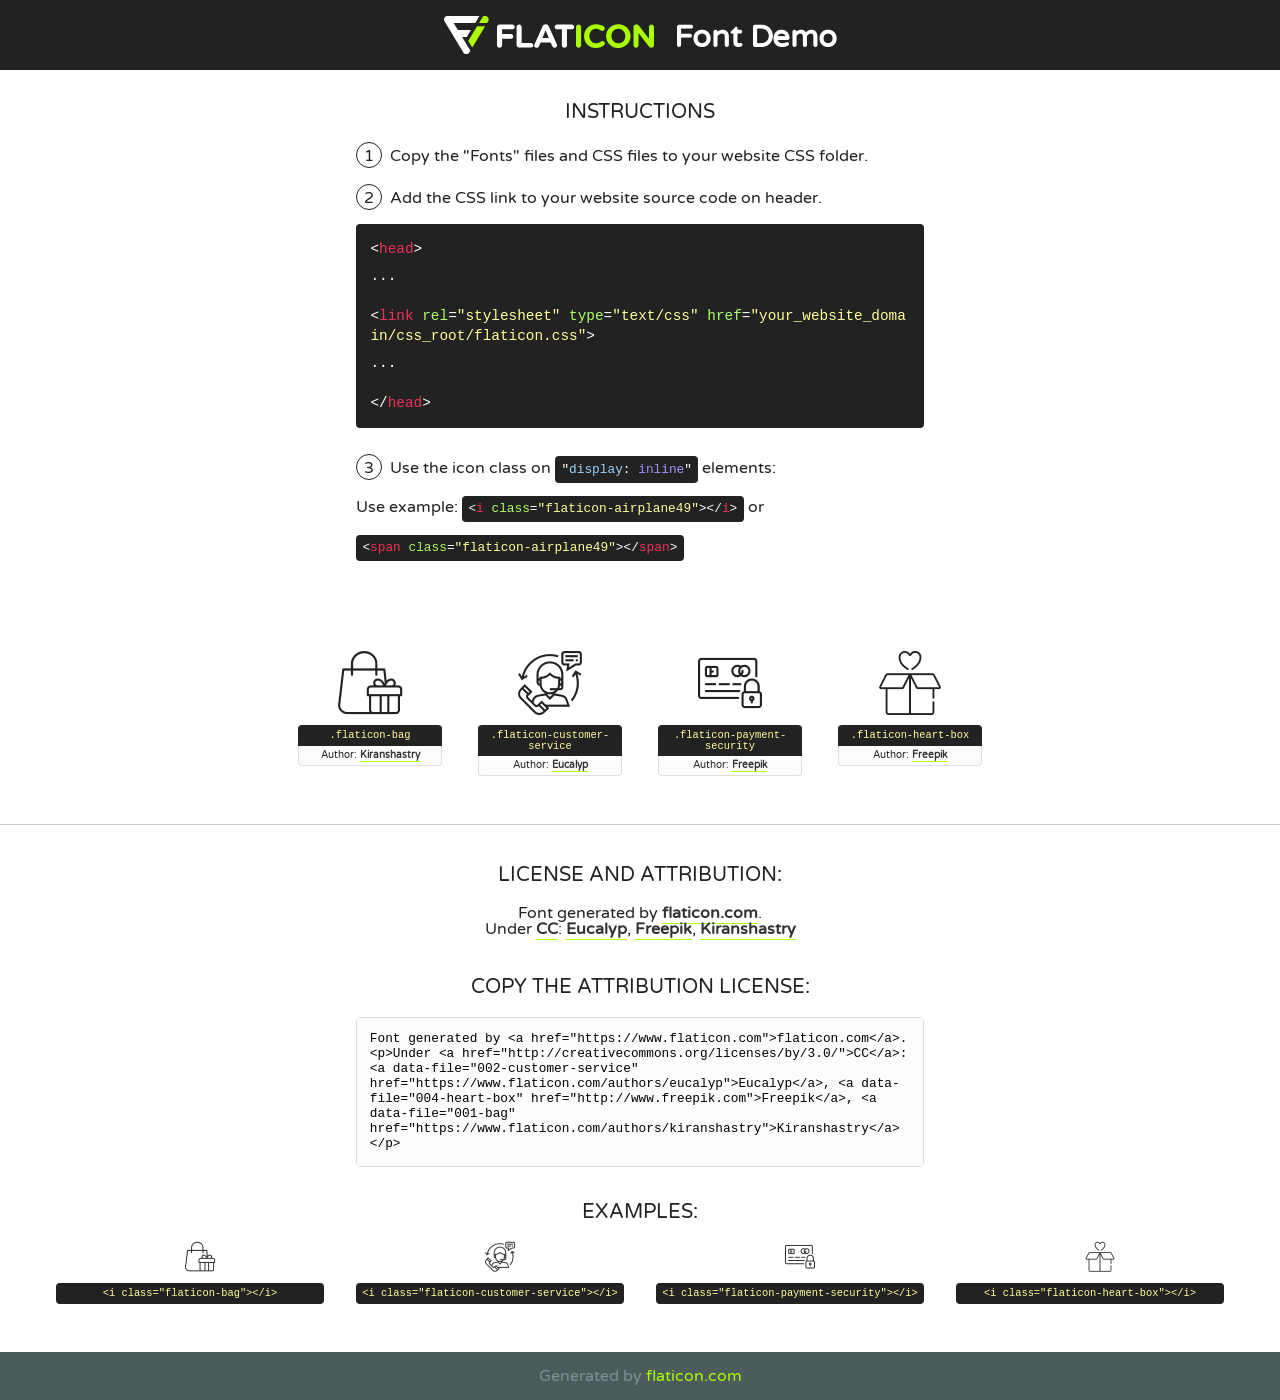
<file: staticfiles/home/fonts/flaticon/font/flaticon.html>
<!DOCTYPE html>
<!--
  Flaticon icon font: Flaticon
  Creation date: 26/04/2019 08:25
-->
<html>
<!DOCTYPE html>
<html>

<head>
    <title>Flaticon WebFont</title>
    <link href="http://fonts.googleapis.com/css?family=Varela+Round" rel="stylesheet" type="text/css" />
    <link rel="stylesheet" type="text/css" href="flaticon.css">
    <meta charset="UTF-8">
    <style>
    html, body, div, span, applet, object, iframe,
    h1, h2, h3, h4, h5, h6, p, blockquote, pre,
    a, abbr, acronym, address, big, cite, code,
    del, dfn, em, img, ins, kbd, q, s, samp,
    small, strike, strong, sub, sup, tt, var,
    b, u, i, center,
    dl, dt, dd, ol, ul, li,
    fieldset, form, label, legend,
    table, caption, tbody, tfoot, thead, tr, th, td,
    article, aside, canvas, details, embed, 
    figure, figcaption, footer, header, hgroup, 
    menu, nav, output, ruby, section, summary,
    time, mark, audio, video {
        margin: 0;
        padding: 0;
        border: 0;
        font-size: 100%;
        font: inherit;
        vertical-align: baseline;
    }
    /* HTML5 display-role reset for older browsers */
    article, aside, details, figcaption, figure, 
    footer, header, hgroup, menu, nav, section {
        display: block;
    }
    body {
        line-height: 1;
    }
    ol, ul {
        list-style: none;
    }
    blockquote, q {
        quotes: none;
    }
    blockquote:before, blockquote:after,
    q:before, q:after {
        content: '';
        content: none;
    }
    table {
        border-collapse: collapse;
        border-spacing: 0;
    }
    body {
        font-family: 'Varela Round', Helvetica, Arial, sans-serif;
        font-size: 16px;
        color: #222;
    }
    a {
        color: #333;
        border-bottom: 1px solid #a9fd00;
        font-weight: bold;
        text-decoration: none;
    }
    * {
        -moz-box-sizing: border-box;
        -webkit-box-sizing: border-box;
        box-sizing: border-box;
        margin: 0;
        padding: 0;
    }
    [class^="flaticon-"]:before, [class*=" flaticon-"]:before, [class^="flaticon-"]:after, [class*=" flaticon-"]:after {
        font-family: Flaticon;
        font-size: 30px;
        font-style: normal;
        margin-left: 20px;
        color: #333;
    }
    .wrapper {
        max-width: 600px;
        margin: auto;
        padding: 0 1em;
    }
    .title {
        font-size: 1.25em;
        text-align: center;
        margin-bottom: 1em;
        text-transform: uppercase;
    }
    header {
        text-align: center;
        background-color: #222;
        color: #fff;
        padding: 1em;
    }
    header .logo {
        width: 210px;
        height: 38px;
        display: inline-block;
        vertical-align: middle;
        margin-right: 1em;
        border: none;
    }
    header strong {
        font-size: 1.95em;
        font-weight: bold;
        vertical-align: middle;
        margin-top: 5px;
        display: inline-block;
    }
    .demo {
        margin: 2em auto;
        line-height: 1.25em;
    }
    .demo ul li {
        margin-bottom: 1em;
    }
    .demo ul li .num {
        color: #222;
        border-radius: 20px;
        display: inline-block;
        width: 26px;
        padding: 3px;
        height: 26px;
        text-align: center;
        margin-right: 0.5em;
        border: 1px solid #222;
    }
    .demo ul li code {
        background-color: #222;
        border-radius: 4px;
        padding: 0.25em 0.5em;
        display: inline-block;
        color: #fff;
        font-family: Consolas,Monaco,Lucida Console,Liberation Mono,DejaVu Sans Mono,Bitstream Vera Sans Mono,Courier New, monospace;
        font-weight: lighter;
        margin-top: 1em;
        font-size: 0.8em;
        word-break: break-all;
    }
    .demo ul li code.big {
        padding: 1em;
        font-size: 0.9em;
    }
    .demo ul li code .red {
        color: #EF3159;
    }
    .demo ul li code .green {
        color: #ACFF65;
    }
    .demo ul li code .yellow {
        color: #FFFF99;
    }
    .demo ul li code .blue {
        color: #99D3FF;
    }
    .demo ul li code .purple {
        color: #A295FF;
    }
    .demo ul li code .dots {
        margin-top: 0.5em;
        display: block;
    }
    #glyphs {
        border-bottom: 1px solid #ccc;
        padding: 2em 0;
        text-align: center;
    }
    .glyph {
        display: inline-block;
        width: 9em;
        margin: 1em;
        text-align: center;
        vertical-align: top;
        background: #FFF;
    }
    .glyph .glyph-icon {
        padding: 10px;
        display: block;
        font-family:"Flaticon";
        font-size: 64px;
        line-height: 1;
    }
    .glyph .glyph-icon:before {
        font-size: 64px;
        color: #222;
        margin-left: 0;
    }
    .class-name {
        font-size: 0.65em;
        background-color: #222;
        color: #fff;
        border-radius: 4px 4px 0 0;
        padding: 0.5em;
        color: #FFFF99;
        font-family: Consolas,Monaco,Lucida Console,Liberation Mono,DejaVu Sans Mono,Bitstream Vera Sans Mono,Courier New, monospace;
    }
    .author-name {
        font-size: 0.6em;
        background-color: #fcfcfd;
        border: 1px solid #DEDEE4;
        border-top: 0;
        border-radius: 0 0 4px 4px;
        padding: 0.5em;
    }
    .class-name:last-child {
        font-size: 10px;
        color:#888;
    }
    .class-name:last-child a {
        font-size: 10px;
        color:#555;
    }
    .class-name:last-child a:hover {
        color:#a9fd00;
    }
    .glyph > input {
        display: block;
        width: 100px;
        margin: 5px auto;
        text-align: center;
        font-size: 12px;
        cursor: text;
    }
    .glyph > input.icon-input {
        font-family:"Flaticon";
        font-size: 16px;
        margin-bottom: 10px;
    }
    .attribution .title {
        margin-top: 2em;
    }
    .attribution textarea {
        background-color: #fcfcfd;
        padding: 1em;
        border: none;
        box-shadow: none;
        border: 1px solid #DEDEE4;
        border-radius: 4px;
        resize: none;
        width: 100%;
        height: 150px;
        font-size: 0.8em;
        font-family: Consolas,Monaco,Lucida Console,Liberation Mono,DejaVu Sans Mono,Bitstream Vera Sans Mono,Courier New, monospace;
        -webkit-appearance: none;
    }
    .iconsuse {
        margin: 2em auto;
        text-align: center;
        max-width: 1200px;
    }
    .iconsuse:after {
        content: '';
        display: table;
        clear: both;
    }
    .iconsuse .image {
        float: left;
        width: 25%;
        padding: 0 1em;
    }
    .iconsuse .image p {
        margin-bottom: 1em;
    }
    .iconsuse .image span {
        display: block;
        font-size: 0.65em;
        background-color: #222;
        color: #fff;
        border-radius: 4px;
        padding: 0.5em;
        color: #FFFF99;
        margin-top: 1em;
        font-family: Consolas,Monaco,Lucida Console,Liberation Mono,DejaVu Sans Mono,Bitstream Vera Sans Mono,Courier New, monospace;
    }
    #footer {
        text-align: center;
        background-color: #4C5B5C;
        color: #7c9192;
        padding: 1em;
    }
    #footer a {
        border: none;
        color: #a9fd00;
        font-weight: normal;
    }
    @media (max-width: 960px) {
        .iconsuse .image {
            width: 50%;
        }
    }
    @media (max-width: 560px) {
        .iconsuse .image {
            width: 100%;
        }
    }
    </style>
</head>

<body class="characters-off">

    <header>
        <a href="https://www.flaticon.com" target="_blank" class="logo">
            <svg version="1.1" xmlns="http://www.w3.org/2000/svg" xmlns:xlink="http://www.w3.org/1999/xlink" xmlns:a="http://ns.adobe.com/AdobeSVGViewerExtensions/3.0/" viewBox="0 0 560.875 102.036" enable-background="new 0 0 560.875 102.036" xml:space="preserve">
                <defs>
                </defs>
                <g>
                    <g class="letters">
                        <path fill="#ffffff" d="M141.596,29.675c0-3.777,2.985-6.767,6.764-6.767h34.438c3.426,0,6.15,2.728,6.15,6.15
                        c0,3.43-2.724,6.149-6.15,6.149h-27.674v13.091h23.719c3.429,0,6.151,2.724,6.151,6.15c0,3.43-2.723,6.149-6.151,6.149h-23.719
                        v17.574c0,3.773-2.986,6.761-6.764,6.761c-3.779,0-6.764-2.989-6.764-6.761V29.675z"></path>
                        <path fill="#ffffff" d="M193.844,29.149c0-3.781,2.985-6.767,6.764-6.767c3.776,0,6.763,2.985,6.763,6.767v42.957h25.039
                        c3.426,0,6.149,2.726,6.149,6.153c0,3.425-2.723,6.15-6.149,6.15h-31.802c-3.779,0-6.764-2.986-6.764-6.768V29.149z"></path>
                        <path fill="#ffffff" d="M241.891,75.71l21.438-48.407c1.492-3.341,4.215-5.357,7.906-5.357h0.792
                        c3.686,0,6.323,2.017,7.815,5.357l21.439,48.407c0.436,0.967,0.701,1.845,0.701,2.723c0,3.602-2.809,6.501-6.414,6.501
                        c-3.161,0-5.269-1.845-6.499-4.655l-4.132-9.661h-27.059l-4.301,10.102c-1.144,2.631-3.426,4.214-6.237,4.214
                        c-3.517,0-6.24-2.81-6.24-6.325C241.1,77.64,241.451,76.677,241.891,75.71z M279.932,58.666l-8.521-20.297l-8.526,20.297H279.932
                        z"></path>
                        <path fill="#ffffff" d="M314.864,35.387H301.86c-3.429,0-6.239-2.813-6.239-6.238c0-3.429,2.811-6.24,6.239-6.24h39.533
                        c3.426,0,6.237,2.811,6.237,6.24c0,3.425-2.811,6.238-6.237,6.238h-13.001v42.785c0,3.773-2.99,6.761-6.764,6.761
                        c-3.779,0-6.764-2.989-6.764-6.761V35.387z"></path>
                        <path fill="#A9FD00" d="M352.615,29.149c0-3.781,2.985-6.767,6.767-6.767c3.774,0,6.761,2.985,6.761,6.767v49.024
                        c0,3.773-2.987,6.761-6.761,6.761c-3.781,0-6.767-2.989-6.767-6.761V29.149z"></path>
                        <path fill="#A9FD00" d="M374.132,53.836v-0.179c0-17.481,13.178-31.801,32.065-31.801c9.22,0,15.459,2.458,20.557,6.238
                        c1.402,1.054,2.637,2.985,2.637,5.357c0,3.692-2.985,6.59-6.681,6.59c-1.845,0-3.071-0.702-4.044-1.319
                        c-3.776-2.813-7.729-4.393-12.562-4.393c-10.364,0-17.831,8.611-17.831,19.154v0.173c0,10.542,7.291,19.329,17.831,19.329
                        c5.715,0,9.492-1.756,13.359-4.834c1.049-0.874,2.458-1.491,4.039-1.491c3.429,0,6.325,2.813,6.325,6.236
                        c0,2.106-1.056,3.78-2.282,4.834c-5.539,4.834-12.036,7.733-21.878,7.733C387.572,85.464,374.132,71.493,374.132,53.836z"></path>
                        <path fill="#A9FD00" d="M433.009,53.836v-0.179c0-17.481,13.79-31.801,32.766-31.801c18.981,0,32.592,14.143,32.592,31.628v0.173
                        c0,17.483-13.785,31.807-32.769,31.807C446.625,85.464,433.009,71.32,433.009,53.836z M484.224,53.836v-0.179
                        c0-10.539-7.725-19.326-18.626-19.326c-10.893,0-18.449,8.611-18.449,19.154v0.173c0,10.542,7.73,19.329,18.626,19.329
                        C476.676,72.986,484.224,64.378,484.224,53.836z"></path>
                        <path fill="#A9FD00" d="M506.233,29.321c0-3.774,2.99-6.763,6.767-6.763h1.401c3.252,0,5.183,1.583,7.029,3.953l26.093,34.265
                        V29.059c0-3.692,2.99-6.677,6.681-6.677c3.683,0,6.671,2.985,6.671,6.677v48.934c0,3.78-2.987,6.765-6.764,6.765h-0.436
                        c-3.257,0-5.188-1.581-7.034-3.953l-27.056-35.492v32.944c0,3.687-2.985,6.676-6.678,6.676c-3.683,0-6.673-2.989-6.673-6.676
                        V29.321z"></path>
                    </g>
                    <g class="insignia">
                        <path fill="#ffffff" d="M48.372,56.137h12.517l11.156-18.537H37.186L25.688,18.539h57.825L94.668,0H9.271
                        C5.925,0,2.842,1.801,1.198,4.716c-1.644,2.907-1.593,6.482,0.134,9.343l50.38,83.501c1.678,2.781,4.689,4.476,7.938,4.476
                        c3.246,0,6.257-1.695,7.935-4.476l2.898-4.804L48.372,56.137z"></path>
                        <g class="i">
                            <path fill="#A9FD00" d="M93.575,18.539h0.031v0.004l21.652,0.004l2.705-4.488c1.727-2.861,1.778-6.436,0.133-9.343
                            C116.454,1.801,113.371,0,110.026,0h-5.294L93.575,18.539z"></path>
                            <polygon fill="#A9FD00" points="88.291,27.356 64.725,66.486 75.519,84.404 109.942,27.356"></polygon>
                        </g>
                    </g>
                </g>
            </svg>
        </a>
        <strong>Font Demo</strong>
    </header>


    <section class="demo wrapper">

        <p class="title">Instructions</p>

        <ul>
            <li>
                <span class="num">1</span>Copy the "Fonts" files and CSS files to your website CSS folder.
            </li>
            <li>
                <span class="num">2</span>Add the CSS link to your website source code on header.
                <code class="big">
                    &lt;<span class="red">head</span>&gt;
                    <br/><span class="dots">...</span>
                    <br/>&lt;<span class="red">link</span> <span class="green">rel</span>=<span class="yellow">"stylesheet"</span> <span class="green">type</span>=<span class="yellow">"text/css"</span> <span class="green">href</span>=<span class="yellow">"your_website_domain/css_root/flaticon.css"</span>&gt;
                    <br/><span class="dots">...</span>
                    <br/>&lt;/<span class="red">head</span>&gt;
                </code>
            </li>

            <li>
                <p>
                    <span class="num">3</span>Use the icon class on <code>"<span class="blue">display</span>:<span class="purple"> inline</span>"</code> elements:
                    <br />
                    Use example: <code>&lt;<span class="red">i</span> <span class="green">class</span>=<span class="yellow">&quot;flaticon-airplane49&quot;</span>&gt;&lt;/<span class="red">i</span>&gt;</code> or <code>&lt;<span class="red">span</span> <span class="green">class</span>=<span class="yellow">&quot;flaticon-airplane49&quot;</span>&gt;&lt;/<span class="red">span</span>&gt;</code>
            </li>
        </ul>

    </section>




   <section id="glyphs">          
    
      
        <div class="glyph"><div class="glyph-icon flaticon-bag"></div>
            <div class="class-name">.flaticon-bag</div>
            <div class="author-name">Author: <a data-file="001-bag" href="https://www.flaticon.com/authors/kiranshastry">Kiranshastry</a> </div> 
        </div>        
        
        <div class="glyph"><div class="glyph-icon flaticon-customer-service"></div>
            <div class="class-name">.flaticon-customer-service</div>
            <div class="author-name">Author: <a data-file="002-customer-service" href="https://www.flaticon.com/authors/eucalyp">Eucalyp</a> </div> 
        </div>        
        
        <div class="glyph"><div class="glyph-icon flaticon-payment-security"></div>
            <div class="class-name">.flaticon-payment-security</div>
            <div class="author-name">Author: <a data-file="003-payment-security" href="http://www.freepik.com">Freepik</a> </div> 
        </div>        
        
        <div class="glyph"><div class="glyph-icon flaticon-heart-box"></div>
            <div class="class-name">.flaticon-heart-box</div>
            <div class="author-name">Author: <a data-file="004-heart-box" href="http://www.freepik.com">Freepik</a> </div> 
        </div>        
        

    </section>



    <section class="attribution wrapper"   style="text-align:center;">

      <div class="title">License and attribution:</div><div class="attrDiv">Font generated by <a href="https://www.flaticon.com">flaticon.com</a>. <div><p>Under <a href="http://creativecommons.org/licenses/by/3.0/">CC</a>: <a data-file="002-customer-service" href="https://www.flaticon.com/authors/eucalyp">Eucalyp</a>, <a data-file="004-heart-box" href="http://www.freepik.com">Freepik</a>, <a data-file="001-bag" href="https://www.flaticon.com/authors/kiranshastry">Kiranshastry</a></p>  </div>
      </div>
      <div class="title">Copy the Attribution License:</div>

    <textarea onclick="this.focus();this.select();">Font generated by &lt;a href=&quot;https://www.flaticon.com&quot;&gt;flaticon.com&lt;/a&gt;. <p>Under <a href="http://creativecommons.org/licenses/by/3.0/">CC</a>: <a data-file="002-customer-service" href="https://www.flaticon.com/authors/eucalyp">Eucalyp</a>, <a data-file="004-heart-box" href="http://www.freepik.com">Freepik</a>, <a data-file="001-bag" href="https://www.flaticon.com/authors/kiranshastry">Kiranshastry</a></p>  
     </textarea>

    </section>

    <section class="iconsuse">

          <div class="title">Examples:</div>            
             
            <div class="image">
                <p>
                    <i class="glyph-icon flaticon-bag"></i> 
                    <span>&lt;i class=&quot;flaticon-bag&quot;&gt;&lt;/i&gt;</span>
                </p>
            </div>
            
            <div class="image">
                <p>
                    <i class="glyph-icon flaticon-customer-service"></i> 
                    <span>&lt;i class=&quot;flaticon-customer-service&quot;&gt;&lt;/i&gt;</span>
                </p>
            </div>
            
            <div class="image">
                <p>
                    <i class="glyph-icon flaticon-payment-security"></i> 
                    <span>&lt;i class=&quot;flaticon-payment-security&quot;&gt;&lt;/i&gt;</span>
                </p>
            </div>
            
            <div class="image">
                <p>
                    <i class="glyph-icon flaticon-heart-box"></i> 
                    <span>&lt;i class=&quot;flaticon-heart-box&quot;&gt;&lt;/i&gt;</span>
                </p>
            </div>
                       
        </div>
                            
    </section>

<div id="footer">
    <div>Generated by <a href="https://www.flaticon.com">flaticon.com</a>
    </div>
</div>



</body>
</html>
</file>
<file: staticfiles/home/fonts/flaticon/font/flaticon.css>
/*
  	Flaticon icon font: Flaticon
  	Creation date: 26/04/2019 08:25
  	*/

@font-face {
  font-family: "Flaticon";
  src: url("./Flaticon.eot");
  src: url("./Flaticon.eot?#iefix") format("embedded-opentype"),
       url("./Flaticon.woff2") format("woff2"),
       url("./Flaticon.woff") format("woff"),
       url("./Flaticon.ttf") format("truetype"),
       url("./Flaticon.svg#Flaticon") format("svg");
  font-weight: normal;
  font-style: normal;
}

@media screen and (-webkit-min-device-pixel-ratio:0) {
  @font-face {
    font-family: "Flaticon";
    src: url("./Flaticon.svg#Flaticon") format("svg");
  }
}

[class^="flaticon-"]:before, [class*=" flaticon-"]:before,
[class^="flaticon-"]:after, [class*=" flaticon-"]:after {   
  font-family: Flaticon;
        font-size: 20px;
font-style: normal;
margin-left: 20px;
}

.flaticon-bag:before { content: "\f100"; }
.flaticon-customer-service:before { content: "\f101"; }
.flaticon-payment-security:before { content: "\f102"; }
.flaticon-heart-box:before { content: "\f103"; }
</file>
